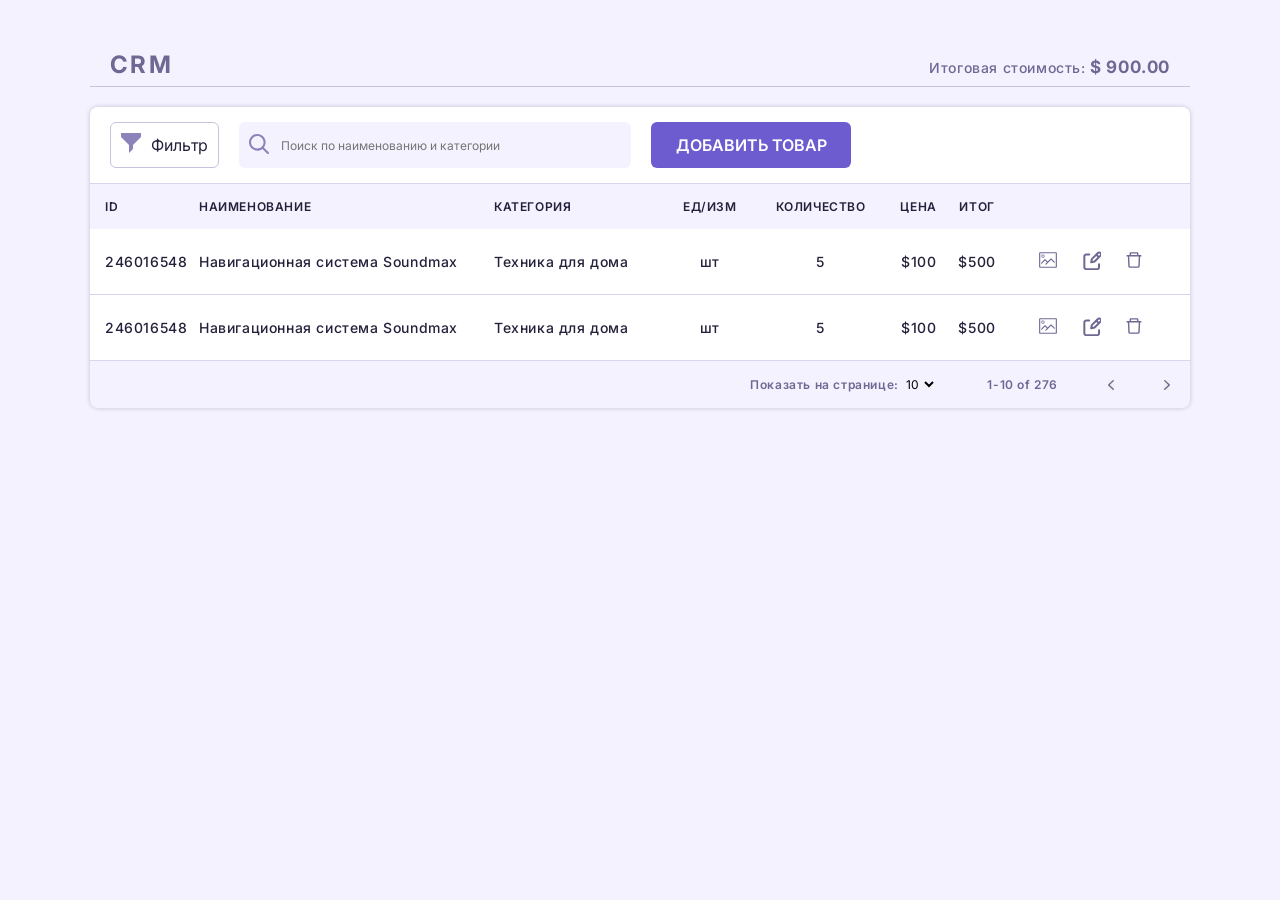
<file: index.html>
<!DOCTYPE html>
<html lang="ru">
<head>
  <meta charset="UTF-8">
  <script src="js/script.js" defer></script>
  <link rel="stylesheet" href="css/index.css">
  <link rel="preconnect" href="https://fonts.googleapis.com">
  <link rel="preconnect" href="https://fonts.gstatic.com" crossorigin>
  <link href="https://fonts.googleapis.com/css2?family=Inter:wght@600;700&display=swap" rel="stylesheet">
  <title>Title</title>
</head>
<body class="page">
<main>
  <section class="crm-list">
    <div class="container">
      <div class="title-wrapper">
        <h2 class="crm-list__title">CRM</h2>
        <p>Итоговая стоимость: <b>$ 900.00</b></p>
      </div>
      <div class="table-wrapper">
        <div class="table-header">
          <button class="filter-button">Фильтр</button>
          <label class="search-input">
            <input type="search" placeholder="Поиск по наименованию и категории">
          </label>
          <button class="add-product-button add-product-button-header">Добавить товар</button>
        </div>
        <table class="crm-list__table">
          <thead>
          <tr>
            <th class="th-id">ID</th>
            <th class="th-name">Наименование</th>
            <th class="th-category">Категория</th>
            <th class="th-unit">Ед/Изм</th>
            <th class="th-amount">Количество</th>
            <th class="th-price">Цена</th>
            <th class="th-summary">Итог</th>
          </tr>
          </thead>
          <tbody>
          <tr>
            <td class="td-id">246016548</td>
            <td class="td-name">Навигационная система Soundmax</td>
            <td class="td-category">Техника для дома</td>
            <td class="td-unit">шт</td>
            <td class="td-amount">5</td>
            <td class="td-price">$100</td>
            <td class="td-summary">$500</td>
            <td class="td-buttons">
              <button class="crm-list__table__button">
                <svg width="20" height="20" viewBox="0 0 20 20" fill="none" xmlns="http://www.w3.org/2000/svg">
                  <path d="M17.7778 2.22223H2.22223C1.92754 2.22223 1.64493 2.33929 1.43655 2.54767C1.22818 2.75604 1.11111 3.03866 1.11111 3.33334V16.6667C1.11111 16.9614 1.22818 17.244 1.43655 17.4523C1.64493 17.6607 1.92754 17.7778 2.22223 17.7778H17.7778C18.0725 17.7778 18.3551 17.6607 18.5635 17.4523C18.7718 17.244 18.8889 16.9614 18.8889 16.6667V3.33334C18.8889 3.03866 18.7718 2.75604 18.5635 2.54767C18.3551 2.33929 18.0725 2.22223 17.7778 2.22223V2.22223ZM2.22223 16.6667V3.33334H17.7778V16.6667H2.22223Z" fill="#6E6893"/>
                  <path d="M4.95555 7.77778C5.28518 7.77778 5.60741 7.68003 5.8815 7.49689C6.15558 7.31376 6.3692 7.05346 6.49535 6.74892C6.62149 6.44437 6.6545 6.10926 6.59019 5.78596C6.52588 5.46266 6.36715 5.16569 6.13406 4.9326C5.90097 4.69951 5.604 4.54078 5.2807 4.47647C4.9574 4.41216 4.62228 4.44516 4.31774 4.57131C4.0132 4.69746 3.7529 4.91108 3.56976 5.18516C3.38663 5.45924 3.28888 5.78147 3.28888 6.11111C3.28888 6.55314 3.46447 6.97706 3.77703 7.28962C4.0896 7.60218 4.51352 7.77778 4.95555 7.77778V7.77778ZM4.95555 5.22222C5.13158 5.22112 5.30399 5.27232 5.45089 5.36932C5.5978 5.46632 5.71259 5.60476 5.78072 5.76708C5.84885 5.9294 5.86725 6.1083 5.83358 6.28109C5.79992 6.45389 5.7157 6.61279 5.59161 6.73766C5.46752 6.86253 5.30915 6.94774 5.13657 6.98249C4.96399 7.01724 4.78498 6.99997 4.62223 6.93285C4.45949 6.86574 4.32033 6.75182 4.22241 6.60552C4.12449 6.45923 4.07222 6.28715 4.07221 6.11111C4.07367 5.87729 4.1672 5.65345 4.33255 5.48811C4.49789 5.32277 4.72172 5.22923 4.95555 5.22778V5.22222Z" fill="#6E6893"/>
                  <path d="M12.6555 8.53889L9.65555 11.5389L7.43332 9.31666C7.32923 9.21319 7.18843 9.15511 7.04166 9.15511C6.89489 9.15511 6.75408 9.21319 6.64999 9.31666L3.28888 12.7222V14.2944L7.0611 10.5222L8.88888 12.3222L6.80555 14.4056H8.33332L13.0278 9.71111L16.6667 13.3333V11.7667L13.4389 8.53889C13.3348 8.43541 13.194 8.37733 13.0472 8.37733C12.9004 8.37733 12.7596 8.43541 12.6555 8.53889V8.53889Z" fill="#6E6893"/>
                </svg>
              </button>
              <button class="crm-list__table__button">
                <svg width="20" height="20" viewBox="0 0 20 20" fill="none" xmlns="http://www.w3.org/2000/svg">
                  <g clip-path="url(#clip0_423_54)">
                    <path d="M15.5629 4.86078L17.6394 6.93629L15.5629 4.86078ZM16.8982 3.03233L11.2834 8.64709C10.9933 8.9368 10.7955 9.3059 10.7148 9.70789L10.1962 12.304L12.7923 11.7844C13.1942 11.704 13.5629 11.5069 13.8531 11.2167L19.4678 5.60196C19.6366 5.43324 19.7704 5.23293 19.8617 5.01248C19.953 4.79203 20 4.55576 20 4.31714C20 4.07853 19.953 3.84225 19.8617 3.6218C19.7704 3.40136 19.6366 3.20105 19.4678 3.03233C19.2991 2.8636 19.0988 2.72976 18.8784 2.63845C18.6579 2.54714 18.4216 2.50014 18.183 2.50014C17.9444 2.50014 17.7081 2.54714 17.4877 2.63845C17.2672 2.72976 17.0669 2.8636 16.8982 3.03233V3.03233Z" stroke="#6E6893" stroke-width="2" stroke-linecap="round" stroke-linejoin="round"/>
                    <path d="M18.0394 14.2648V17.206C18.0394 17.726 17.8328 18.2248 17.4651 18.5925C17.0973 18.9602 16.5986 19.1668 16.0786 19.1668H5.29415C4.77411 19.1668 4.27537 18.9602 3.90765 18.5925C3.53993 18.2248 3.33334 17.726 3.33334 17.206V6.42157C3.33334 5.90154 3.53993 5.4028 3.90765 5.03508C4.27537 4.66735 4.77411 4.46077 5.29415 4.46077H8.23535" stroke="#6E6893" stroke-width="2" stroke-linecap="round" stroke-linejoin="round"/>
                  </g>
                  <defs>
                    <clipPath id="clip0_423_54">
                      <rect width="20" height="20" fill="white"/>
                    </clipPath>
                  </defs>
                </svg>
              </button>
              <button class="crm-list__table__button">
                <svg width="20" height="20" viewBox="0 0 20 20" fill="none" xmlns="http://www.w3.org/2000/svg">
                  <path d="M7.03125 3.59375H6.875C6.96094 3.59375 7.03125 3.52344 7.03125 3.4375V3.59375H12.9688V3.4375C12.9688 3.52344 13.0391 3.59375 13.125 3.59375H12.9688V5H14.375V3.4375C14.375 2.74805 13.8145 2.1875 13.125 2.1875H6.875C6.18555 2.1875 5.625 2.74805 5.625 3.4375V5H7.03125V3.59375ZM16.875 5H3.125C2.7793 5 2.5 5.2793 2.5 5.625V6.25C2.5 6.33594 2.57031 6.40625 2.65625 6.40625H3.83594L4.31836 16.6211C4.34961 17.2871 4.90039 17.8125 5.56641 17.8125H14.4336C15.1016 17.8125 15.6504 17.2891 15.6816 16.6211L16.1641 6.40625H17.3438C17.4297 6.40625 17.5 6.33594 17.5 6.25V5.625C17.5 5.2793 17.2207 5 16.875 5ZM14.2832 16.4062H5.7168L5.24414 6.40625H14.7559L14.2832 16.4062Z" fill="#6E6893"/>
                </svg>
              </button>
            </td>
          </tr>
          <tr>
            <td class="td-id">246016548</td>
            <td class="td-name">Навигационная система Soundmax</td>
            <td class="td-category">Техника для дома</td>
            <td class="td-unit">шт</td>
            <td class="td-amount">5</td>
            <td class="td-price">$100</td>
            <td class="td-summary">$500</td>
            <td class="td-buttons">
              <button class="crm-list__table__button">
                <svg width="20" height="20" viewBox="0 0 20 20" fill="none" xmlns="http://www.w3.org/2000/svg">
                  <path d="M17.7778 2.22223H2.22223C1.92754 2.22223 1.64493 2.33929 1.43655 2.54767C1.22818 2.75604 1.11111 3.03866 1.11111 3.33334V16.6667C1.11111 16.9614 1.22818 17.244 1.43655 17.4523C1.64493 17.6607 1.92754 17.7778 2.22223 17.7778H17.7778C18.0725 17.7778 18.3551 17.6607 18.5635 17.4523C18.7718 17.244 18.8889 16.9614 18.8889 16.6667V3.33334C18.8889 3.03866 18.7718 2.75604 18.5635 2.54767C18.3551 2.33929 18.0725 2.22223 17.7778 2.22223V2.22223ZM2.22223 16.6667V3.33334H17.7778V16.6667H2.22223Z" fill="#6E6893"/>
                  <path d="M4.95555 7.77778C5.28518 7.77778 5.60741 7.68003 5.8815 7.49689C6.15558 7.31376 6.3692 7.05346 6.49535 6.74892C6.62149 6.44437 6.6545 6.10926 6.59019 5.78596C6.52588 5.46266 6.36715 5.16569 6.13406 4.9326C5.90097 4.69951 5.604 4.54078 5.2807 4.47647C4.9574 4.41216 4.62228 4.44516 4.31774 4.57131C4.0132 4.69746 3.7529 4.91108 3.56976 5.18516C3.38663 5.45924 3.28888 5.78147 3.28888 6.11111C3.28888 6.55314 3.46447 6.97706 3.77703 7.28962C4.0896 7.60218 4.51352 7.77778 4.95555 7.77778V7.77778ZM4.95555 5.22222C5.13158 5.22112 5.30399 5.27232 5.45089 5.36932C5.5978 5.46632 5.71259 5.60476 5.78072 5.76708C5.84885 5.9294 5.86725 6.1083 5.83358 6.28109C5.79992 6.45389 5.7157 6.61279 5.59161 6.73766C5.46752 6.86253 5.30915 6.94774 5.13657 6.98249C4.96399 7.01724 4.78498 6.99997 4.62223 6.93285C4.45949 6.86574 4.32033 6.75182 4.22241 6.60552C4.12449 6.45923 4.07222 6.28715 4.07221 6.11111C4.07367 5.87729 4.1672 5.65345 4.33255 5.48811C4.49789 5.32277 4.72172 5.22923 4.95555 5.22778V5.22222Z" fill="#6E6893"/>
                  <path d="M12.6555 8.53889L9.65555 11.5389L7.43332 9.31666C7.32923 9.21319 7.18843 9.15511 7.04166 9.15511C6.89489 9.15511 6.75408 9.21319 6.64999 9.31666L3.28888 12.7222V14.2944L7.0611 10.5222L8.88888 12.3222L6.80555 14.4056H8.33332L13.0278 9.71111L16.6667 13.3333V11.7667L13.4389 8.53889C13.3348 8.43541 13.194 8.37733 13.0472 8.37733C12.9004 8.37733 12.7596 8.43541 12.6555 8.53889V8.53889Z" fill="#6E6893"/>
                </svg>
              </button>
              <button class="crm-list__table__button">
                <svg width="20" height="20" viewBox="0 0 20 20" fill="none" xmlns="http://www.w3.org/2000/svg">
                  <g clip-path="url(#clip0_423_54)">
                    <path d="M15.5629 4.86078L17.6394 6.93629L15.5629 4.86078ZM16.8982 3.03233L11.2834 8.64709C10.9933 8.9368 10.7955 9.3059 10.7148 9.70789L10.1962 12.304L12.7923 11.7844C13.1942 11.704 13.5629 11.5069 13.8531 11.2167L19.4678 5.60196C19.6366 5.43324 19.7704 5.23293 19.8617 5.01248C19.953 4.79203 20 4.55576 20 4.31714C20 4.07853 19.953 3.84225 19.8617 3.6218C19.7704 3.40136 19.6366 3.20105 19.4678 3.03233C19.2991 2.8636 19.0988 2.72976 18.8784 2.63845C18.6579 2.54714 18.4216 2.50014 18.183 2.50014C17.9444 2.50014 17.7081 2.54714 17.4877 2.63845C17.2672 2.72976 17.0669 2.8636 16.8982 3.03233V3.03233Z" stroke="#6E6893" stroke-width="2" stroke-linecap="round" stroke-linejoin="round"/>
                    <path d="M18.0394 14.2648V17.206C18.0394 17.726 17.8328 18.2248 17.4651 18.5925C17.0973 18.9602 16.5986 19.1668 16.0786 19.1668H5.29415C4.77411 19.1668 4.27537 18.9602 3.90765 18.5925C3.53993 18.2248 3.33334 17.726 3.33334 17.206V6.42157C3.33334 5.90154 3.53993 5.4028 3.90765 5.03508C4.27537 4.66735 4.77411 4.46077 5.29415 4.46077H8.23535" stroke="#6E6893" stroke-width="2" stroke-linecap="round" stroke-linejoin="round"/>
                  </g>
                  <defs>
                    <clipPath id="clip0_423_54">
                      <rect width="20" height="20" fill="white"/>
                    </clipPath>
                  </defs>
                </svg>
              </button>
              <button class="crm-list__table__button">
                <svg width="20" height="20" viewBox="0 0 20 20" fill="none" xmlns="http://www.w3.org/2000/svg">
                  <path d="M7.03125 3.59375H6.875C6.96094 3.59375 7.03125 3.52344 7.03125 3.4375V3.59375H12.9688V3.4375C12.9688 3.52344 13.0391 3.59375 13.125 3.59375H12.9688V5H14.375V3.4375C14.375 2.74805 13.8145 2.1875 13.125 2.1875H6.875C6.18555 2.1875 5.625 2.74805 5.625 3.4375V5H7.03125V3.59375ZM16.875 5H3.125C2.7793 5 2.5 5.2793 2.5 5.625V6.25C2.5 6.33594 2.57031 6.40625 2.65625 6.40625H3.83594L4.31836 16.6211C4.34961 17.2871 4.90039 17.8125 5.56641 17.8125H14.4336C15.1016 17.8125 15.6504 17.2891 15.6816 16.6211L16.1641 6.40625H17.3438C17.4297 6.40625 17.5 6.33594 17.5 6.25V5.625C17.5 5.2793 17.2207 5 16.875 5ZM14.2832 16.4062H5.7168L5.24414 6.40625H14.7559L14.2832 16.4062Z" fill="#6E6893"/>
                </svg>
              </button>
            </td>
          </tr>
          </tbody>
        </table>
        <div class="table-footer-wrapper">
          <div class="footer-amount">
            Показать на странице:
            <label>
              <select id="item_amount" name="item_amount">
                <option value="10">10</option>
                <option value="20">20</option>
                <option value="30">30</option>
              </select>
            </label>
          </div>
          <p>1-10 of 276</p>
          <button class="button-back"></button>
          <button class="button-next"></button>
        </div>
      </div>
    </div>
  </section>
  <section class="add-product">
    <div class="container container-add-product">
      <h2 class="add-product__title">Добавить товар</h2>
      <form class="add-product-form" action="https://jsonplaceholder.typicode.com/posts" method="POST">
          <fieldset class="add-product-window">
            <label class="add-product-window__label grid-item-left">
              <span>Наименование</span>
              <input class="add-product-window__input" type="text" name="name">
            </label>
            <label class="add-product-window__label grid-item-left">
              <span>Категория</span>
              <input class="add-product-window__input" type="text" name="category">
            </label>
            <label class="add-product-window__label grid-item-left">
              <span>Единицы измерения</span>
              <input class="add-product-window__input" type="text" name="units">
            </label>
            <label class="add-product-window__label grid-item-right">
              <span>Количество</span>
              <input class="add-product-window__input" type="number" name="count">
            </label>
            <label class="add-product-window__label grid-item-text">
              <span>Описание</span>
              <textarea class="add-product-window__input add-product-window__input-description" name="description">
              </textarea>
            </label>
            <fieldset class="add-product-window__fieldset grid-item-left">
              <label class="add-product-window__label add-product-window__label" for="discount-text" >
                <span>Дисконт</span>
              </label>
              <label class="add-product-window__label-checkbox">
                <input  class="add-product-window__input-discount-checkbox" type="checkbox" name="discount" id="discount-checkbox" >
              </label>
              <input class="add-product-window__input-discount" type="text" name="discountText" disabled id="discount-text">
            </fieldset>
            <label class="add-product-window__label add-product-window__label-price ">
              <span>Цена</span>
              <input class="add-product-window__input" type="number" name="price">
            </label>
            <label class="add-product-window__label-file grid-item-right">
              Добавить изображение
              <input type="file" name="image" alt="Изображение товара" accept=".jpg, .jpeg, .png" class="add-product-window__input-file">
            </label>
          </fieldset>
          <div class="button-wrapper">
            <p>Итоговая стоимость: <b>$ 900.00</b></p>
            <button class="add-product-button" type="submit">Добавить товар</button>
          </div>
      </form>
    </div>
  </section>

</main>

</body>
</html>
</file>
<file: css/index.css>
@import "global.css";
@import url(add-product.css);
@import url('https://fonts.googleapis.com/css2?family=Inter:wght@600;700&display=swap');
@import "normalize.css";
@import "crm-list.css";
</file>
